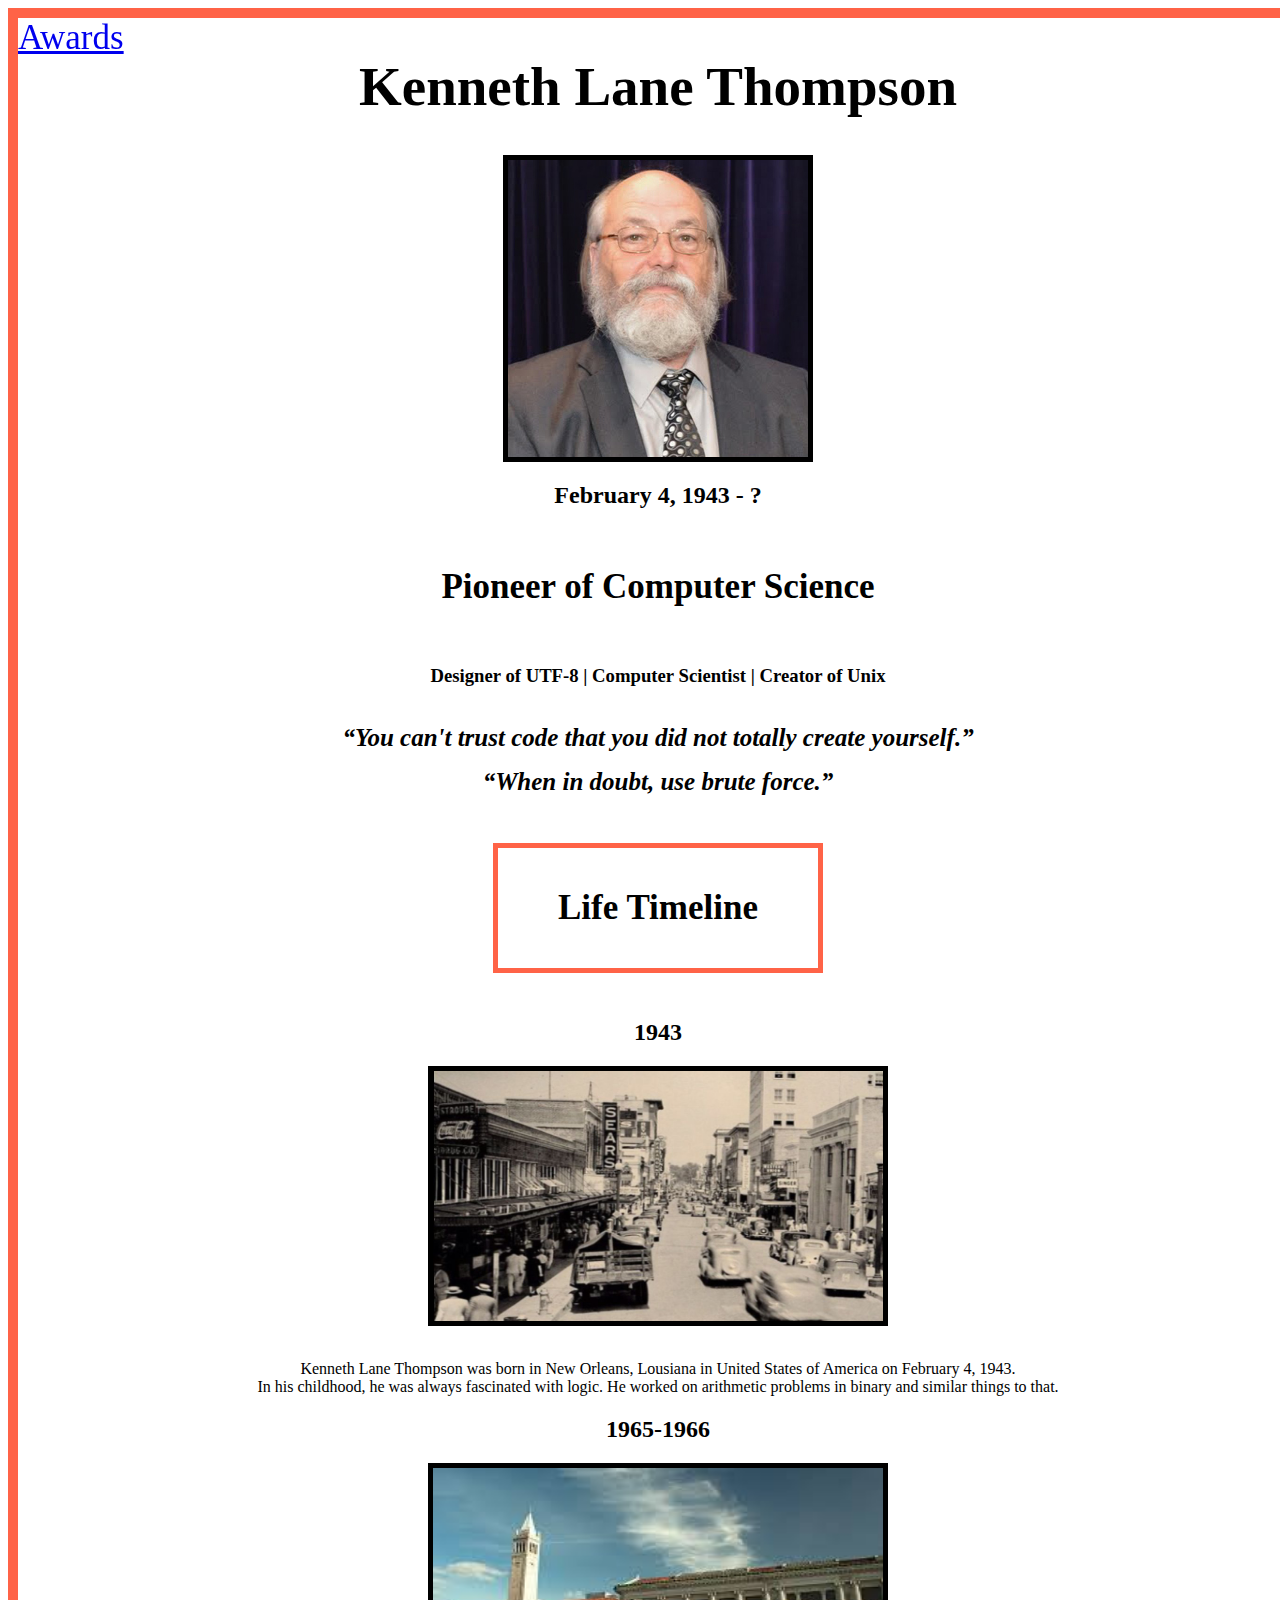
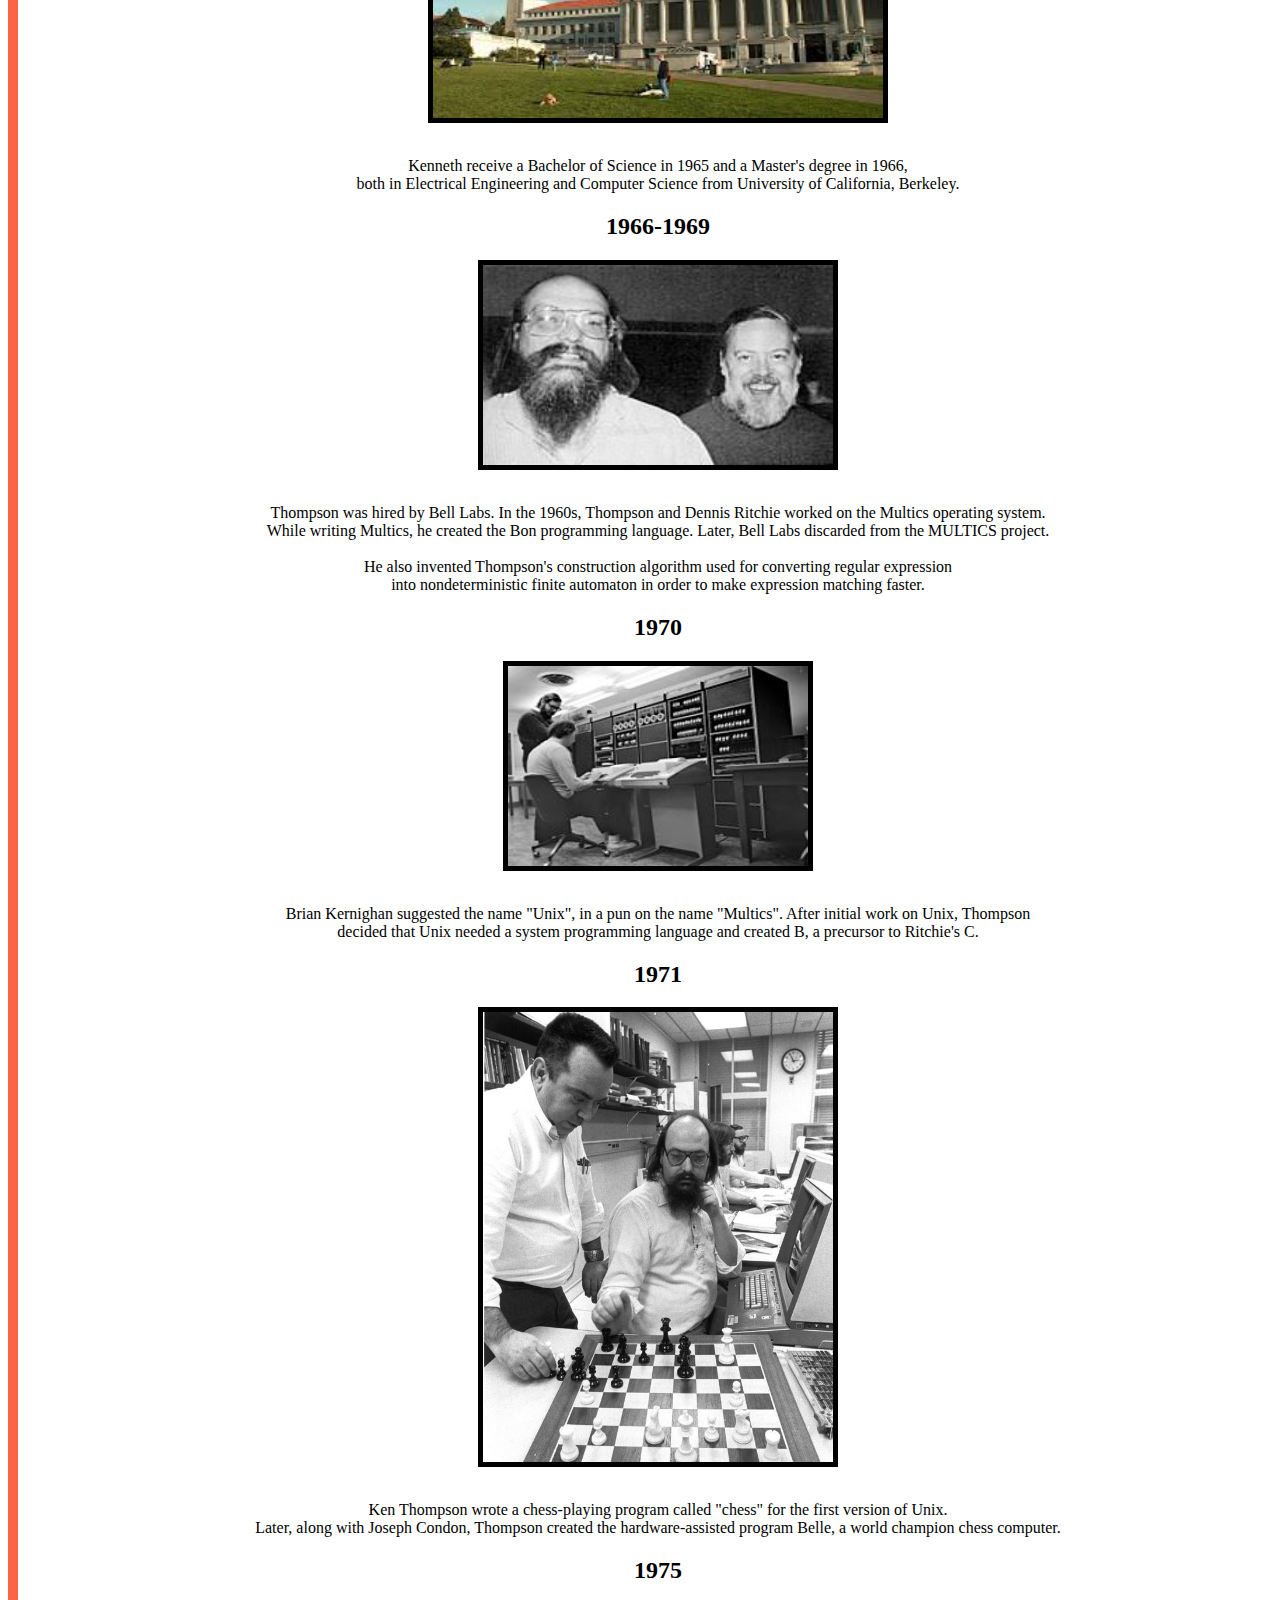
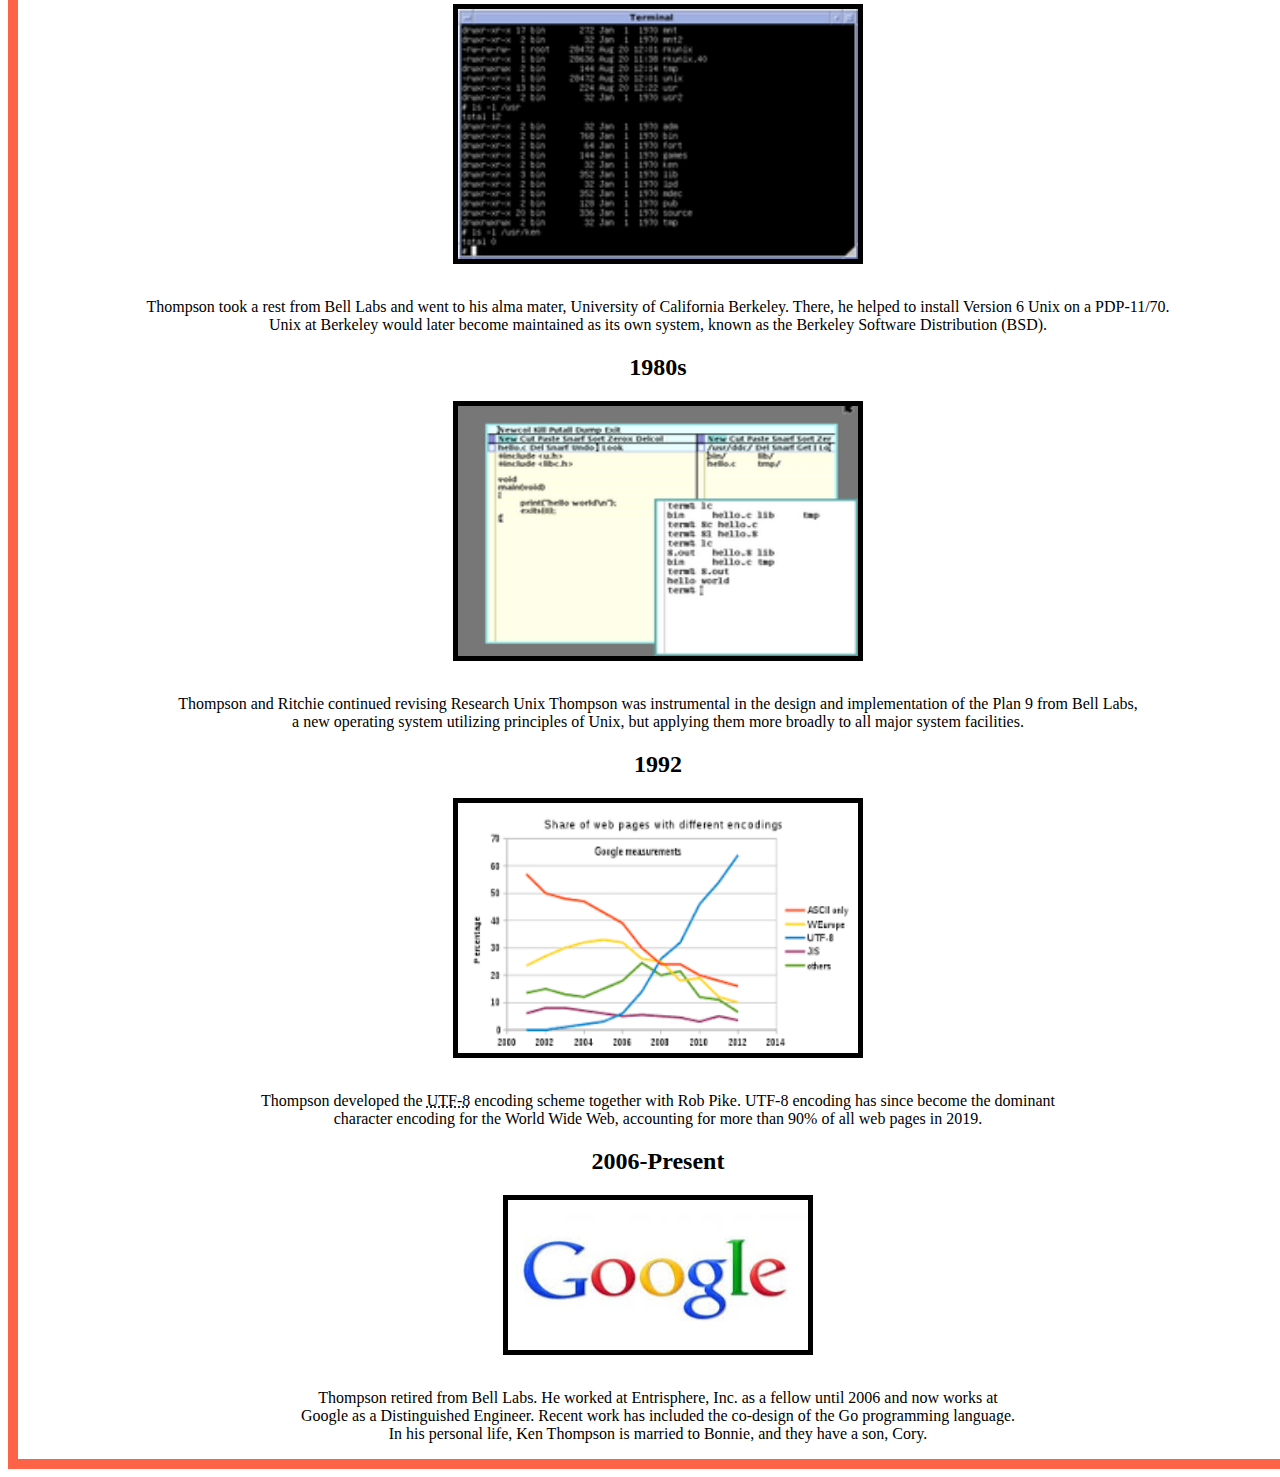
<file: index.html>
<!DOCTYPE html>
<html>
  <head>
    <link rel="stylesheet" href="stylesheet.css">
    <meta charset="utf-8">
    <meta name="description" content="Ken Thompson">
    <meta name="keywords" content="Computer Science Pioneer, B Language, Tribute">
    <meta name="author" content="Daria Bernice Calitis">
    <meta name="viewport" content="width=device-width, initial-scale=1.0">
    <title>Ken Thompson Tribute Webpage</title>
  </head>
  <body>
    <h1>Kenneth Lane Thompson</h1>
    <img src="./images/kenthompson.jpg" alt="Ken Thompson Portrait">
    <h2>February 4, 1943 - ?</h2>
    <h5>Pioneer of Computer Science</h5>
    <h3>Designer of UTF-8 | Computer Scientist | Creator of Unix</h3>
    <p><br><strong><i><q>You can't trust code that you did not totally create yourself.</q></i></strong></p>
    <p>
      <strong><i><q>When in doubt, use brute force.</q></i></strong>
    </p>
    <h4><br>Life Timeline<br><br></h4>

    <h2>1943</h2>
    <img src="./images/neworleans.jpg" class="img2" alt="New Orleans, Louisiana">
      <p>
        <br>
            Kenneth Lane Thompson was born in New Orleans,
            Lousiana in United States of America on February 4, 1943.
        <br>
            In his childhood, he was always fascinated with logic.
            He worked on arithmetic problems in binary and similar things to that.
      </p>

    <h2 align="top" alt="2nd Time">1965-1966</h2>
    <img src="./images/university.jpg" class="img2" alt="University of California">
      <p>
        <br>
        Kenneth receive a Bachelor of Science in 1965 and a Master's degree in 1966,
        <br>
        both in Electrical Engineering and Computer Science
        from University of California, Berkeley.
      </p>

    <h2 align="top" alt="3rd Time">1966-1969</h2>
    <img src="./images/Thompson_Ritchie.jpg" class="img3" alt="Ken and Dennis">
      <p>
        <br>
        Thompson was hired by Bell Labs. In the 1960s, Thompson and
        Dennis Ritchie worked on the Multics operating system.
        <br>
        While writing Multics, he created the Bon programming language.
        Later, Bell Labs discarded from the MULTICS project.
        <br>
        <br>
        He also invented Thompson's construction algorithm used for converting regular expression
        <br>
        into nondeterministic finite automaton in order to make expression matching faster.
      </p>

    <h2 align="top" alt="4th Time">1970</h2>
    <img src="./images/ThompsonRitchieWorking.jpg" alt="Ken and Dennis working" class="img4">
      <p>
        <br>
        Brian Kernighan suggested the name "Unix", in a pun on the name "Multics".
        After initial work on Unix, Thompson<br>decided that Unix needed
        a system programming language and created B, a precursor to Ritchie's C.
        <br>
      </p>

    <h2 align="top" alt="5th Time">1971</h2>
    <img src="./images/KenBellLabs.jpg" class="img5" alt="Ken Chess Program">
      <p>
        <br>
            Ken Thompson wrote a chess-playing program called
            "chess" for the first version of Unix.<br> Later, along with Joseph Condon,
            Thompson created the hardware-assisted program Belle,
            a world champion chess computer.
        <br>
      </p>

    <h2 align="top" alt="6th Time">1975</h2>
    <img src="./images/Unix.png" class="img6" alt="Unix Version 6">
      <p>
        <br>
            Thompson took a rest from Bell Labs and went to his alma mater, University of California Berkeley.
            There, he helped to install Version 6 Unix on a PDP-11/70.
        <br>
            Unix at Berkeley would later become maintained as its own system,
            known as the Berkeley Software Distribution (BSD).
      </p>

    <h2 align="top" alt="7th Time">1980s</h2>
    <img src="./images/plan9.png" class="img6" alt="Plan 9">
      <p>
        <br>
        Thompson and Ritchie continued revising Research Unix
        Thompson was instrumental in the design and implementation of the Plan 9 from Bell Labs,
        <br>
        a new operating system utilizing principles of Unix,
        but applying them more broadly to all major system facilities.
      </p>

    <h2 align="top" alt="8th Time">1992</h2>
    <img src="./images/utf-8.png" class="img6" alt="UTF-8">
      <p>
        <br>
        Thompson developed the <abbr title="8-bit Unicode Transformation Format">UTF-8</abbr> encoding scheme together with Rob Pike.
        UTF-8 encoding has since become the dominant
        <br>
        character encoding for the World Wide Web,
        accounting for more than 90% of all web pages in 2019.
      </p>

    <h2 align="top" alt="9th Time">2006-Present</h2>
    <img src="./images/google.jpg" class="img7" alt="Google">
      <p>
        <br>
        Thompson retired from Bell Labs. He worked at Entrisphere, Inc. as a fellow until
        2006 and now works at <br>Google as a Distinguished Engineer.
        Recent work has included the co-design of the Go programming language.
        <br>In his personal life, Ken Thompson is married to Bonnie, and they have a son, Cory.
      </p>
    <a href="index2.html">Awards</a>
</body>
</html>
</file>
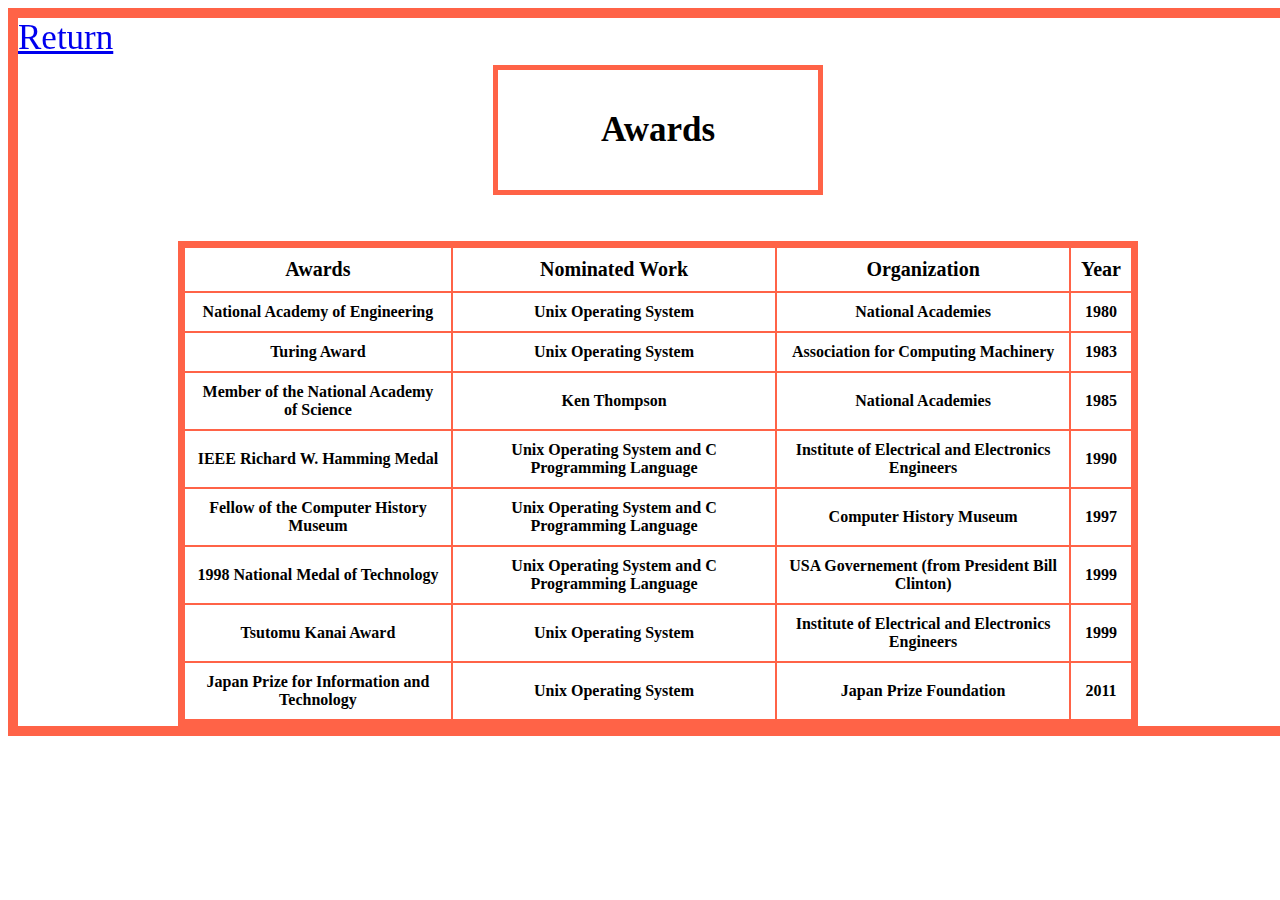
<file: index2.html>
<!DOCTYPE html>
<html>
  <head>
    <link rel="stylesheet" href="stylesheet.css">
    <meta charset="utf-8">
    <meta name="description" content="Ken Thompson">
    <meta name="keywords" content="Computer Science Pioneer, B Language, Tribute">
    <meta name="author" content="Daria Bernice Calitis">
    <meta name="viewport" content="width=device-width, initial-scale=1.0">
    <title>Kenneth's Awards Webpage</title>
  </head>
  <body>
    <a href="index.html">Return</a>
    <h4><br>Awards<br><br></h4>
    <table>
      <b>
        <tr class="tr1">
        <th>Awards</th>
        <th>Nominated Work</th>
        <th>Organization</th>
        <th>Year</th>
      </tr></b>
      <tr>
        <th>National Academy of Engineering</th>
        <th>Unix Operating System</th>
        <th>National Academies</th>
        <th>1980</th>
      </tr>
      <tr>
        <th>Turing Award</th>
        <th>Unix Operating System</th>
        <th>Association for Computing Machinery</th>
        <th>1983</th>
      </tr>
      <tr>
        <th>Member of the National Academy of Science</th>
        <th>Ken Thompson</th>
        <th>National Academies</th>
        <th>1985</th>
      </tr>
      <tr>
        <th>IEEE Richard W. Hamming Medal</th>
        <th>Unix Operating System and C Programming Language</th>
        <th>Institute of Electrical and Electronics Engineers</th>
        <th>1990</th>
      </tr>
      <tr>
        <th>Fellow of the Computer History Museum</th>
        <th>Unix Operating System and C Programming Language</th>
        <th>Computer History Museum</th>
        <th>1997</th>
      </tr>
      <tr>
        <th>1998 National Medal of Technology</th>
        <th>Unix Operating System and C Programming Language</th>
        <th>USA Governement (from President Bill Clinton)</th>
        <th>1999</th>
      </tr>
      <tr>
        <th>Tsutomu Kanai Award</th>
        <th>Unix Operating System</th>
        <th>Institute of Electrical and Electronics Engineers</th>
        <th>1999</th>
      </tr>
      <tr>
        <th>Japan Prize for Information and Technology</th>
        <th>Unix Operating System</th>
        <th>Japan Prize Foundation</th>
        <th>2011</th>
      </tr>
    </table>
  </body>
</html>
</file>
<file: stylesheet.css>
body {
  border: 10px solid tomato;
  background-color: white;
  text-align: center;
  width: 100%;
  height: 100%;
}

img {
  border: 5px solid black;
  display: block;
  margin-right: auto;
  margin-left: auto;
}

.img2 {
  width:450px;
  height: 250px;
}

.img3 {
  width: 350px;
  height: 200px;
}

.img4 {
   width: 300px;
   height:200px;
 }

.img5 {
  width: 350px;
  height: 450px;
}

.img6 {
  width: 400px;
  height: 250px;
}

.img7 {
  width: 300px;
  height: 150px;
}

h1 {
  font-family: "Trebuchet MS";
  font-size: 55px;
  display: block;
  margin-right: auto;
  margin-left: auto;
}

h2 {
  font-family: "Trebuchet MS";
  display: block;
  margin-right: auto;
  margin-left: auto;
}

h3 {
  font-family: "Trebuchet MS";
  display: block;
  margin-right: auto;
  margin-left: auto;
}

h4 {
  font-family: "Trebuchet MS";
  font-size: 35px;
  width: 25%;
  border: 5px solid tomato;
  display: block;
  margin-right: auto;
  margin-left: auto;
}

h5 {
  font-family: "Trebuchet MS";
  font-size: 35px;
  display: block;
  margin-right: auto;
  margin-left: auto;
}

p {
  font-family: "Trebuchet MS";
}

q {
  font-size: 25px;
}

table {
  width: 75%;
  border: 5px solid tomato;
  background-color: tomato;
  text-align: center;
  display: block;
  margin-right: auto;
  margin-left: auto;
}

tr, th {
  font-family: "Trebuchet MS";
  background-color: white;
  text-align: center;
  padding: 10px;
}

.tr1 {
  font-family: "Trebuchet MS";
  font-size: 20px;
  text-align: center;
}

a {
  font-family: "Trebuchet MS";
  font-size:35px;
  top: 18px;
  left: 18px;
  position: fixed;
}
</file>
